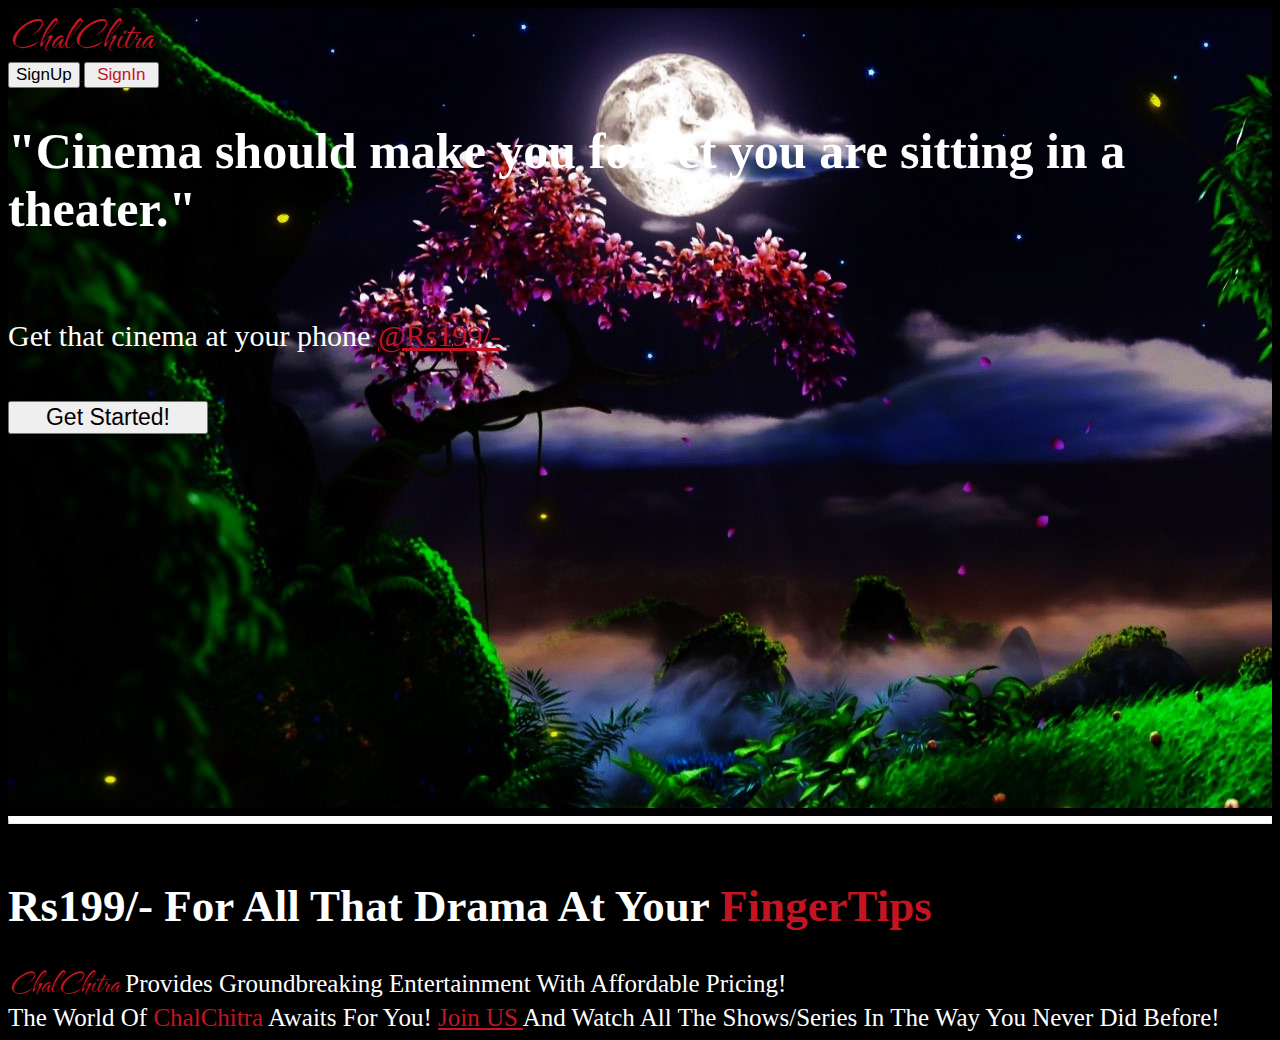
<file: index.html>
<!DOCTYPE html>
<html lang="en">
  <head>
    <meta charset="UTF-8" />
    <meta http-equiv="X-UA-Compatible" content="IE=edge" />
    <meta name="viewport" content="width=device-width, initial-scale=1.0" />
    <!--CSS-->
    <link
      href="https://cdn.jsdelivr.net/npm/bootstrap@5.0.2/dist/css/bootstrap.min.css"
      rel="stylesheet"
      integrity="sha384-EVSTQN3/azprG1Anm3QDgpJLIm9Nao0Yz1ztcQTwFspd3yD65VohhpuuCOmLASjC"
      crossorigin="anonymous"
    />
    <!--Fonts-->
    <link rel="preconnect" href="https://fonts.googleapis.com" />
    <link rel="preconnect" href="https://fonts.gstatic.com" crossorigin />
    <link
      href="https://fonts.googleapis.com/css2?family=The+Nautigal:wght@700&display=swap"
      rel="stylesheet"
    />

    <title>Document</title>
  </head>

  <body style="background-color: black">
    <!--main div-->
    
    <div
      style="
        background-image: url('images/1622640.jpg');
        opacity: 1;
        height: 800px;
      "
      class="position-relative"
    >
      <nav class="navbar navbar-dark bg-transparent">
        <a
          class="navbar-brand mx-4"
          style="
            color: #c41422;
            font-family: 'The Nautigal', cursive;
            font-size: 45px;
          "
          >ChalChitra</a
        >
        <div class="px-5">
          <a class="text-decoration-none" href="signup.php">
            <button
              class="btn btn-danger mx-2 rounded-pill"
              style="font-size: 17px"
            >
              SignUp
            </button>
          </a>
          <a class="text-decoration-none" href="login.html">
            <button
              class="btn btn-outline-light border-0 rounded-pill"
              style="width: 75px; font-size: 17px; color: #c41422"
              type="submit"
            >
              SignIn
            </button>
          </a>
        </div>
      </nav>
      <!--StoryCard-->
      <div
        class="container position-absolute top-50 start-50 translate-middle w-50 text-center"
      >
        <h1 style="color: white; font-size: 50px">
          "Cinema should make you forget you are sitting in a theater."
        </h1>
        <br />
        <p style="font-size: 30px; color: white">
          Get that cinema at your phone
          <a
            href="signup.php"
            class="text-decoration-none"
            style="font-size: 30px; color: #c41422"
            >@Rs199/-</a
          >
        </p>
        <br />
        <a
          href="signup.php"
          class="text-decoration-none"
          title="Grab this offer"
        >
          <button
            class="btn btn-danger rounded-pill text-center"
            style="font-size: 23px; width: 200px"
          >
            Get Started!
          </button>
        </a>
      </div>
    </div>
    <hr class="mt-0" style="border-top: 7px solid white" />

    <!--Second Div-->
    <br />
    <div class="mx-5 mb-5">
      <h1 style="color: white; font-size: 45px" class="col-4">
        Rs199/- For All That Drama At Your
        <font style="color: #c41422">FingerTips </font>
      </h1>
      <div class="col-6">
        <font style="font-size: 25px; color: white" class="col-6">
          <font
            style="
              color: #c41422;
              font-family: 'The Nautigal', cursive;
              font-size: 35px;
            "
            >ChalChitra</font
          >
          <font>
            Provides Groundbreaking Entertainment With Affordable Pricing!
            <br />
            The World Of <font style="color: #c41422">ChalChitra</font> Awaits
            For You!
            <a
              class="text-decoration-none"
              href="signup.php"
              style="color: #c41422"
              >Join US
            </a>
            And Watch All The Shows/Series In The Way You Never Did Before!
          </font>
        </font>
      </div>
    </div>

    <!--JS-->
    <script
      src="https://cdn.jsdelivr.net/npm/@popperjs/core@2.10.2/dist/umd/popper.min.js"
      integrity="sha384-7+zCNj/IqJ95wo16oMtfsKbZ9ccEh31eOz1HGyDuCQ6wgnyJNSYdrPa03rtR1zdB"
      crossorigin="anonymous"
    ></script>
    <script
      src="https://cdn.jsdelivr.net/npm/bootstrap@5.1.3/dist/js/bootstrap.min.js"
      integrity="sha384-QJHtvGhmr9XOIpI6YVutG+2QOK9T+ZnN4kzFN1RtK3zEFEIsxhlmWl5/YESvpZ13"
      crossorigin="anonymous"
    ></script>
  </body>
</html>
</file>
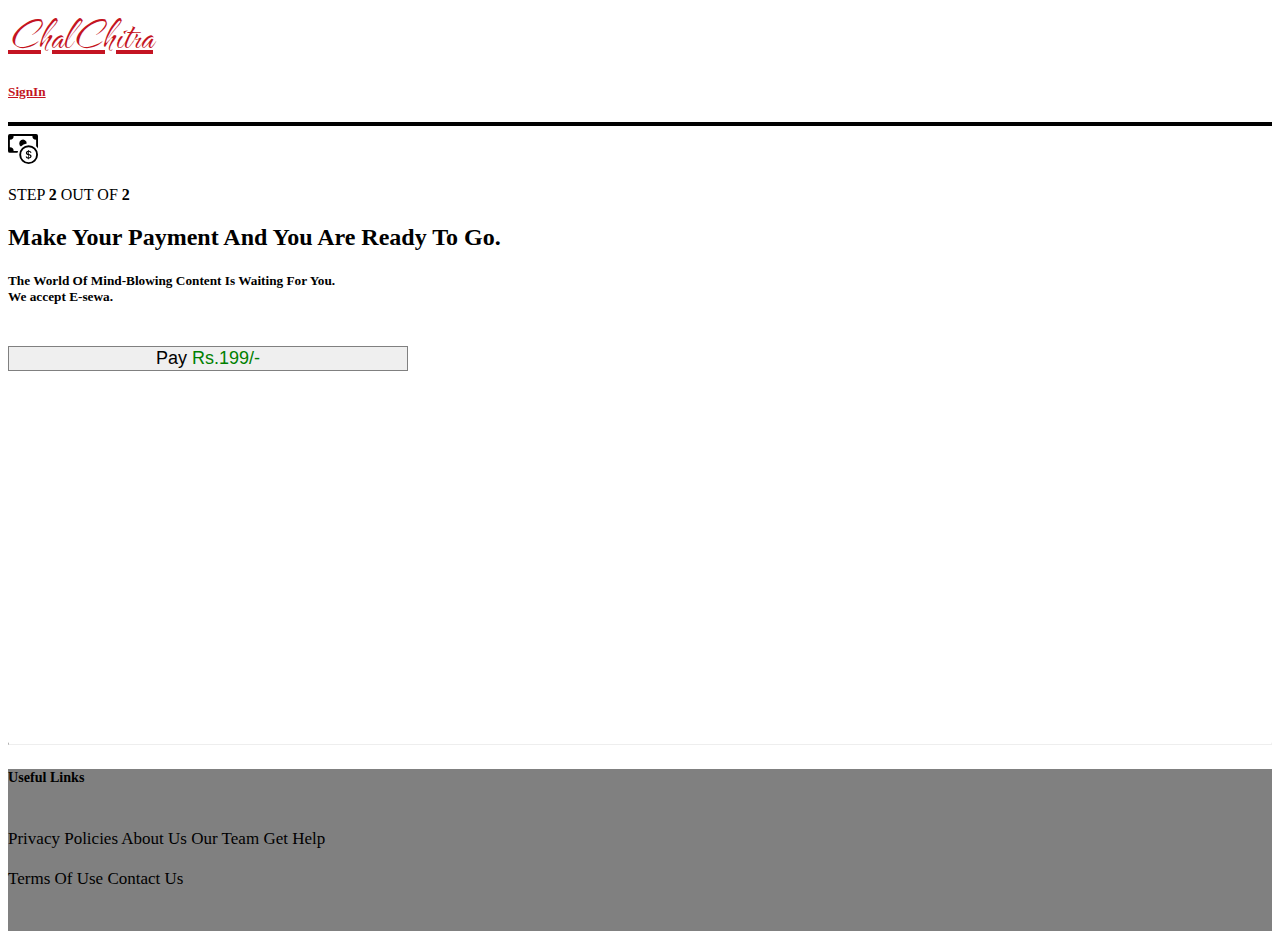
<file: esewa.html>
<?php session_start();
     ?>
<!DOCTYPE html>
<html lang="en">
  <head>
    <meta charset="UTF-8" />
    <meta http-equiv="X-UA-Compatible" content="IE=edge" />
    <meta name="viewport" content="width=device-width, initial-scale=1.0" />
    <!--CSS-->
    <link
      href="https://cdn.jsdelivr.net/npm/bootstrap@5.0.2/dist/css/bootstrap.min.css"
      rel="stylesheet"
      integrity="sha384-EVSTQN3/azprG1Anm3QDgpJLIm9Nao0Yz1ztcQTwFspd3yD65VohhpuuCOmLASjC"
      crossorigin="anonymous"
    />
    <!--Fonts-->
    <link rel="preconnect" href="https://fonts.googleapis.com" />
    <link rel="preconnect" href="https://fonts.gstatic.com" crossorigin />
    <link
      href="https://fonts.googleapis.com/css2?family=The+Nautigal:wght@700&display=swap"
      rel="stylesheet"
    />

    <title>Document</title>
  </head>
<body>
  <!--navBar-->
  <div>
    <nav class="navbar navbar-dark bg-transparent">
      <a href="index.html" class="navbar-brand mx-4" style="
        color: #c41422;
        font-family: 'The Nautigal', cursive;
        font-size: 45px;
      ">ChalChitra</a>
      <a class="border-0 rounded-pill mx-5 px-5" style=" color: #c41422" type="submit" href="login.html">
          <h5>
              SignIn
          </h5>
      </a>
  </nav>
  </div>
  <hr style="border:2px solid black">
  <div class="position-relative mx-5 " style="height: 600px; ">
    <div class="position-absolute top-50 start-50 translate-middle col-3 text-center">
      <img src="images/cash-coin.svg" alt="" style="width: 30px; height: 30px;" class=""><br> <br>

      <font class="">STEP <strong class="text-danger">2</strong> OUT OF <strong>2</strong></font>

      <h2>Make Your Payment And <font class="text-danger">You Are Ready To Go.</font></h2>

      <h5>The World Of Mind-Blowing Content Is Waiting For You. <br> We accept <font class="text-danger">E-sewa.</font> </h5> <br>



<form action="https://uat.esewa.com.np/epay/main" method="POST">
    <input value="199" name="tAmt" type="hidden">
    <input value="199" name="amt" type="hidden">
    <input value="0" name="txAmt" type="hidden">
    <input value="0" name="psc" type="hidden">
    <input value="0" name="pdc" type="hidden">
    <input value="EPAYTEST" name="scd" type="hidden">
    <input value="dsusd-asasui-99-as" name="pid" type="hidden">
    <input value="https://www.youtube.com/watch?v=1jcanMQ3Dzw" type="hidden" name="su">
    <input value="https://www.youtube.com/watch?v=yMySP6-O_SA" type="hidden" name="fu">
    <div class="text-left">
    <button type="submit" class="btn" style="border: 1px solid #808080; width: 400px; font-size: 18px;">Pay <font style="color: green;">Rs.199/-</font></button>
  </div>
    </form>
  </div>
  </div>
   <!--Footer-->

   <hr class="mt-5 p-0" style="border-top: 2px solid white" />

   <div class="position-absoulte mt-5" style="background-color: #808080; height: 162px; font-size: 17px;">
       <div class="d-flex mx-5">
           <h5 class="font-weight-bold col-3">Useful Links</h5>

       </div>
       <br>

       <div class="d-flex mx-5">
           <font class="font-weight-bold col-3">Privacy Policies</font>
           <font class="font-weight-bold col-3">About Us</font>
           <font class="font-weight-bold col-3">Our Team</font>
           <font class="font-weight-bold col-3">Get Help</font>
       </div>
       <br>
       <div class="d-flex mx-5">
           <font class="font-weight-bold col-3">Terms Of Use</font>
           <font class="font-weight-bold col-3">Contact Us</font>

       </div>  







 <!--JS-->
 <script
      src="https://cdn.jsdelivr.net/npm/@popperjs/core@2.10.2/dist/umd/popper.min.js"
      integrity="sha384-7+zCNj/IqJ95wo16oMtfsKbZ9ccEh31eOz1HGyDuCQ6wgnyJNSYdrPa03rtR1zdB"
      crossorigin="anonymous"
    ></script>
    <script
      src="https://cdn.jsdelivr.net/npm/bootstrap@5.1.3/dist/js/bootstrap.min.js"
      integrity="sha384-QJHtvGhmr9XOIpI6YVutG+2QOK9T+ZnN4kzFN1RtK3zEFEIsxhlmWl5/YESvpZ13"
      crossorigin="anonymous"
    ></script>
</body>
</html>
</file>
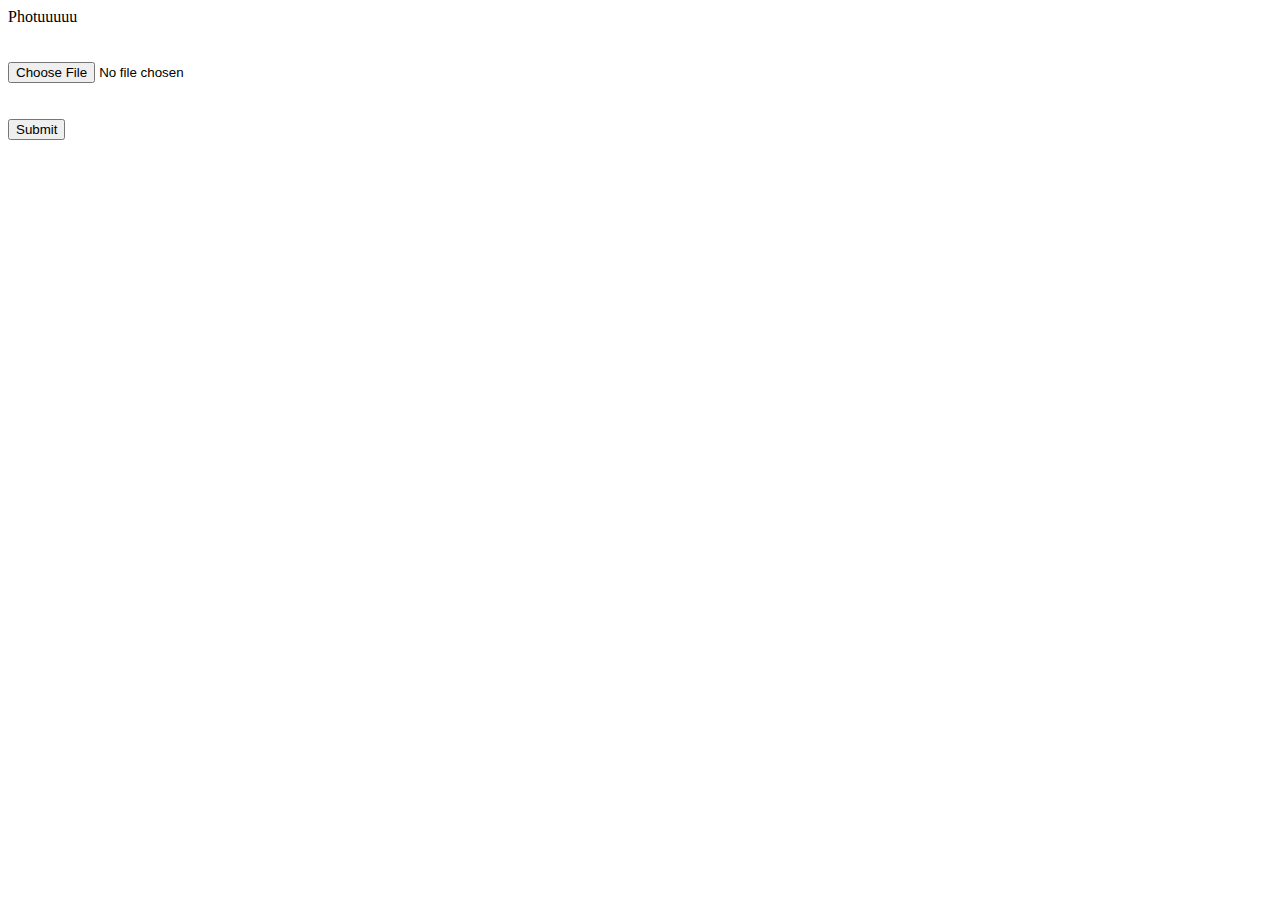
<file: form.html>
<!DOCTYPE html>
<html lang="en">
<head>
    <meta charset="UTF-8">
    <meta http-equiv="X-UA-Compatible" content="IE=edge">
    <meta name="viewport" content="width=device-width, initial-scale=1.0">
    <title>Document</title>
</head>
<body>
    <form action="form.php" method="post" enctype="multipart/form-data">
        <label for="form">Photuuuuu</label><br><br><br>
        <input type="file" name="file" ><br><br><br>
        <button type="submit">Submit</button>

    </form>
</body>
</html>
</file>
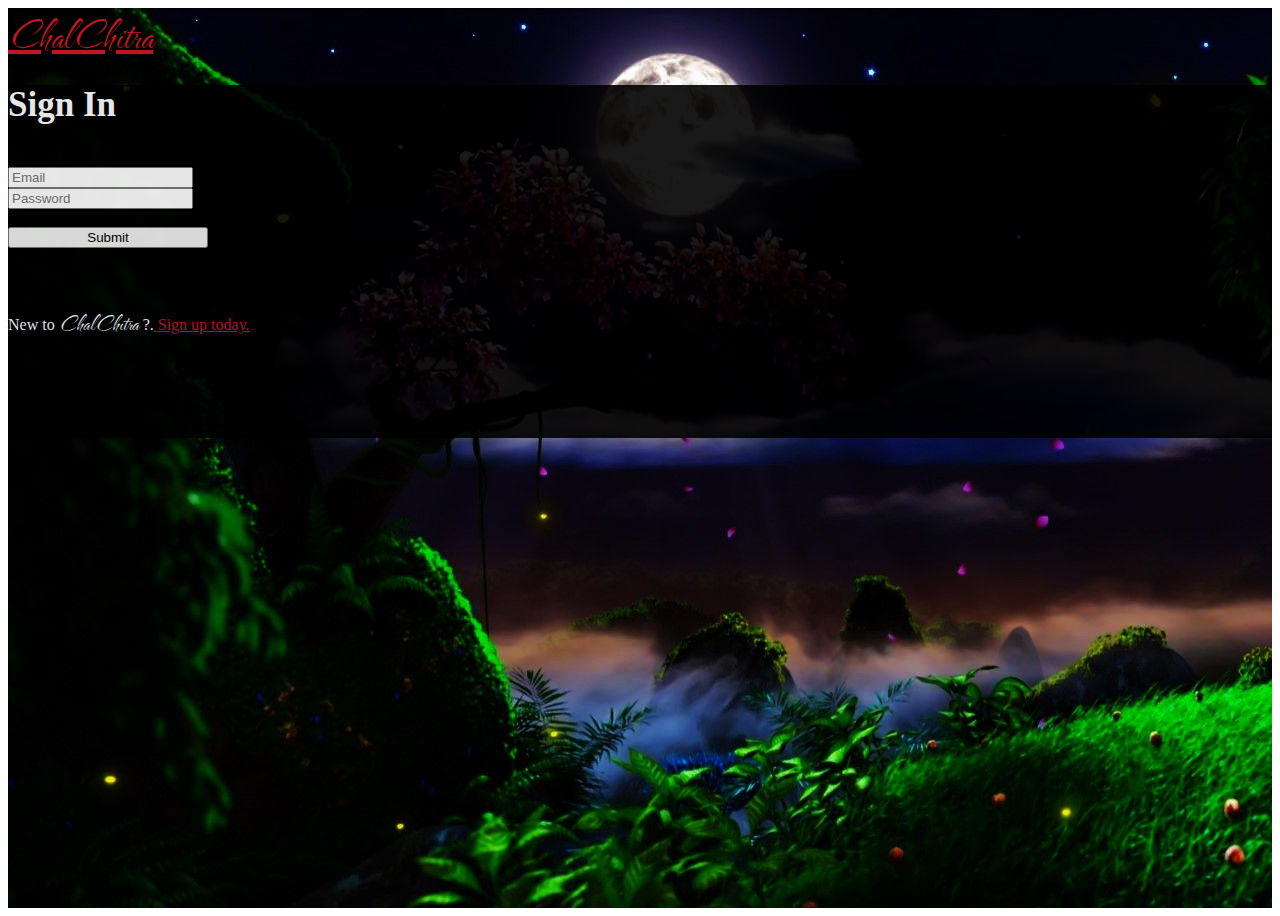
<file: login.html>
<!DOCTYPE html>
<html lang="en">
  <head>
    <meta charset="UTF-8" />
    <meta http-equiv="X-UA-Compatible" content="IE=edge" />
    <meta name="viewport" content="width=device-width, initial-scale=1.0" />
    <!--CSS-->
    <link
      href="https://cdn.jsdelivr.net/npm/bootstrap@5.0.2/dist/css/bootstrap.min.css"
      rel="stylesheet"
      integrity="sha384-EVSTQN3/azprG1Anm3QDgpJLIm9Nao0Yz1ztcQTwFspd3yD65VohhpuuCOmLASjC"
      crossorigin="anonymous"
    />
    <!--Fonts-->
    <link rel="preconnect" href="https://fonts.googleapis.com" />
    <link rel="preconnect" href="https://fonts.gstatic.com" crossorigin />
    <link
      href="https://fonts.googleapis.com/css2?family=The+Nautigal:wght@700&display=swap"
      rel="stylesheet"
    />

    <title>Document</title>
  </head>

  <body>
    
    <!--main div-->
    <div style="background-image: url('images/1622640.jpg'); height: 100vh">
      <nav class="navbar navbar-dark bg-transparent">
        <a
        href="index.html"
          class="navbar-brand mx-4"
          style="
            color: #c41422;
            font-family: 'The Nautigal', cursive;
            font-size: 45px;
          "
          >ChalChitra</a
        >
      </nav>
      <!--text-->
      <div class="position-relative" style="height: 800px">
        <div
          class="position-absolute top-50 start-50 translate-middle col-3 p-5"
          style="background-color: black; opacity: .9"
        >
          <h1 style="font-size: 35px; color: white" class="text-center">
            Sign In
          </h1>
          <br />
          <!--Form-->
          <form style="padding-bottom: 60px;" action="login.php" method="post">
            <div class="mb-3">
              <input
              name="email"
                type="email"
                class="form-control"
                id="exampleInputEmail1"
                aria-describedby="emailHelp"
                placeholder="Email"
              />
            </div>

            <div class="mb-3">
              <input
              name="password"
                type="password"
                class="form-control"
                id="exampleInputPassword1"
                placeholder="Password"
                required
              />
            </div>
            <br />
            <div class="text-center">
              <button type="submit" class="btn btn-danger" style="width: 200px">
                Submit
              </button>
              <br />
            </div>
          </form>
          <div class="text-center" style="color: aliceblue; font-size: 16px; padding-bottom: 100px;">
            <font 
              >New to
              <font
                style="font-family: 'The Nautigal', cursive; font-size: 25px"
                >ChalChitra</font> ?.<a href="signup.php" class="text-decoration-none" style="color: #c41422;"> Sign up today.</a>
            </font>
          </div>
        </div>
      </div>
    </div>

    <!--JS-->
    <script
      src="https://cdn.jsdelivr.net/npm/bootstrap@5.0.2/dist/js/bootstrap.bundle.min.js"
      integrity="sha384-MrcW6ZMFYlzcLA8Nl+NtUVF0sA7MsXsP1UyJoMp4YLEuNSfAP+JcXn/tWtIaxVXM"
      crossorigin="anonymous"
    ></script>
  </body>
</html>
</file>
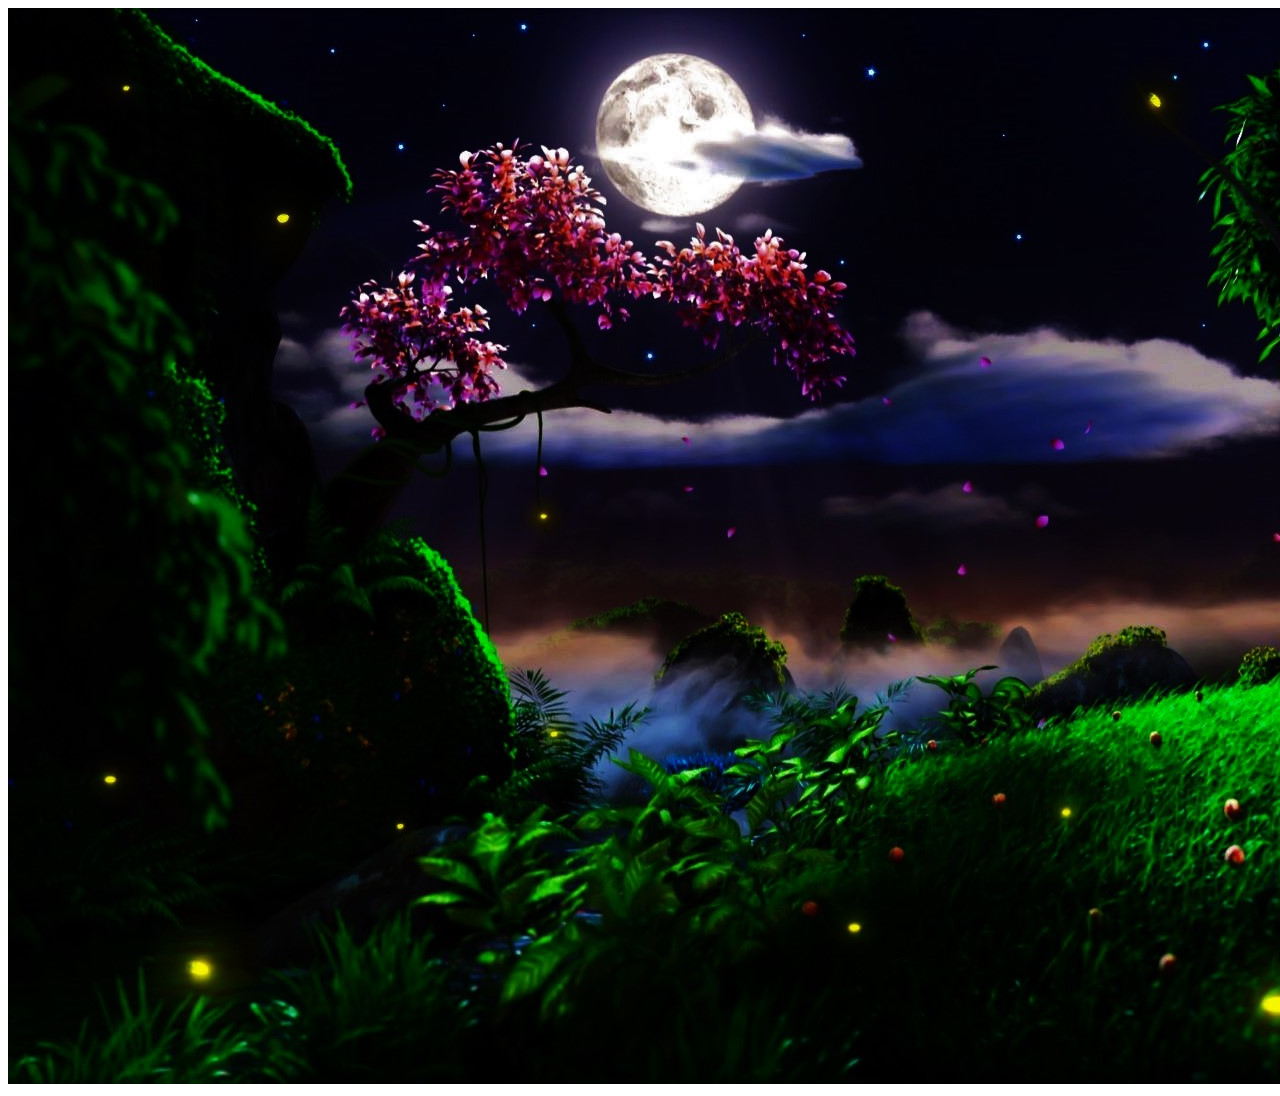
<file: test.html>
<!DOCTYPE html>
<html lang="en">
<head>
    <meta charset="UTF-8">
    <meta http-equiv="X-UA-Compatible" content="IE=edge">
    <meta name="viewport" content="width=device-width, initial-scale=1.0">
    <title>Document</title>
</head>
<body>
    <img src="/images/1622640.jpg" alt="" srcset="">
</body>
</html>
</file>
